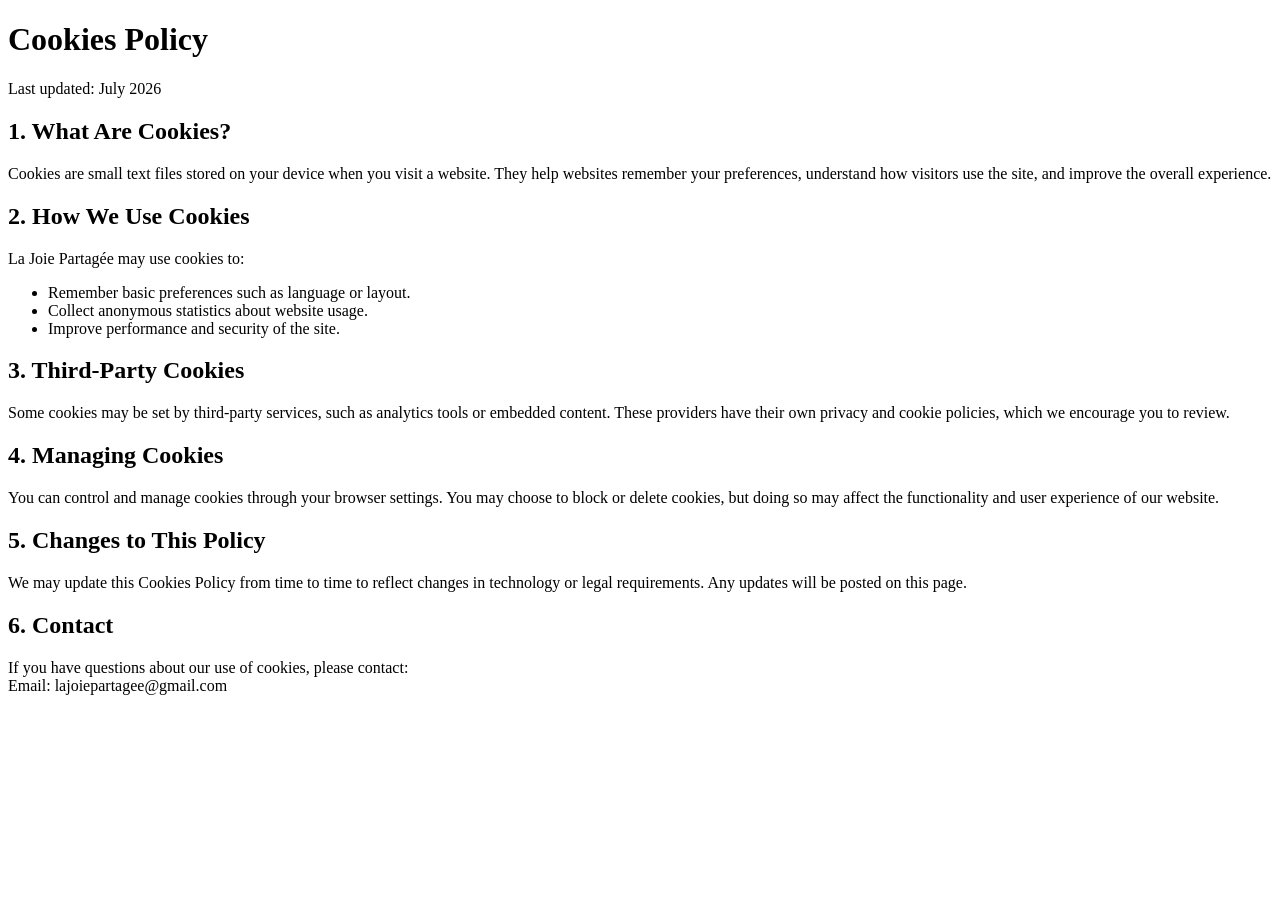
<file: cookies.html>
<!DOCTYPE html>
<html lang="en">
<head>
    <meta charset="UTF-8">
    <title>Cookies | La Joie Partagée</title>
</head>
<body>
    <div class="container">
        <h1>Cookies Policy</h1>
        <p>Last updated: July 2026</p>

        <h2>1. What Are Cookies?</h2>
        <p>
            Cookies are small text files stored on your device when you visit a website. They help websites remember
            your preferences, understand how visitors use the site, and improve the overall experience.
        </p>

        <h2>2. How We Use Cookies</h2>
        <p>
            La Joie Partagée may use cookies to:
        </p>
        <ul>
            <li>Remember basic preferences such as language or layout.</li>
            <li>Collect anonymous statistics about website usage.</li>
            <li>Improve performance and security of the site.</li>
        </ul>

        <h2>3. Third‑Party Cookies</h2>
        <p>
            Some cookies may be set by third‑party services, such as analytics tools or embedded content. These
            providers have their own privacy and cookie policies, which we encourage you to review.
        </p>

        <h2>4. Managing Cookies</h2>
        <p>
            You can control and manage cookies through your browser settings. You may choose to block or delete
            cookies, but doing so may affect the functionality and user experience of our website.
        </p>

        <h2>5. Changes to This Policy</h2>
        <p>
            We may update this Cookies Policy from time to time to reflect changes in technology or legal
            requirements. Any updates will be posted on this page.
        </p>

        <h2>6. Contact</h2>
        <p>
            If you have questions about our use of cookies, please contact:
            <br>Email: lajoiepartagee@gmail.com
        </p>
    </div>
</body>
</html>
</file>
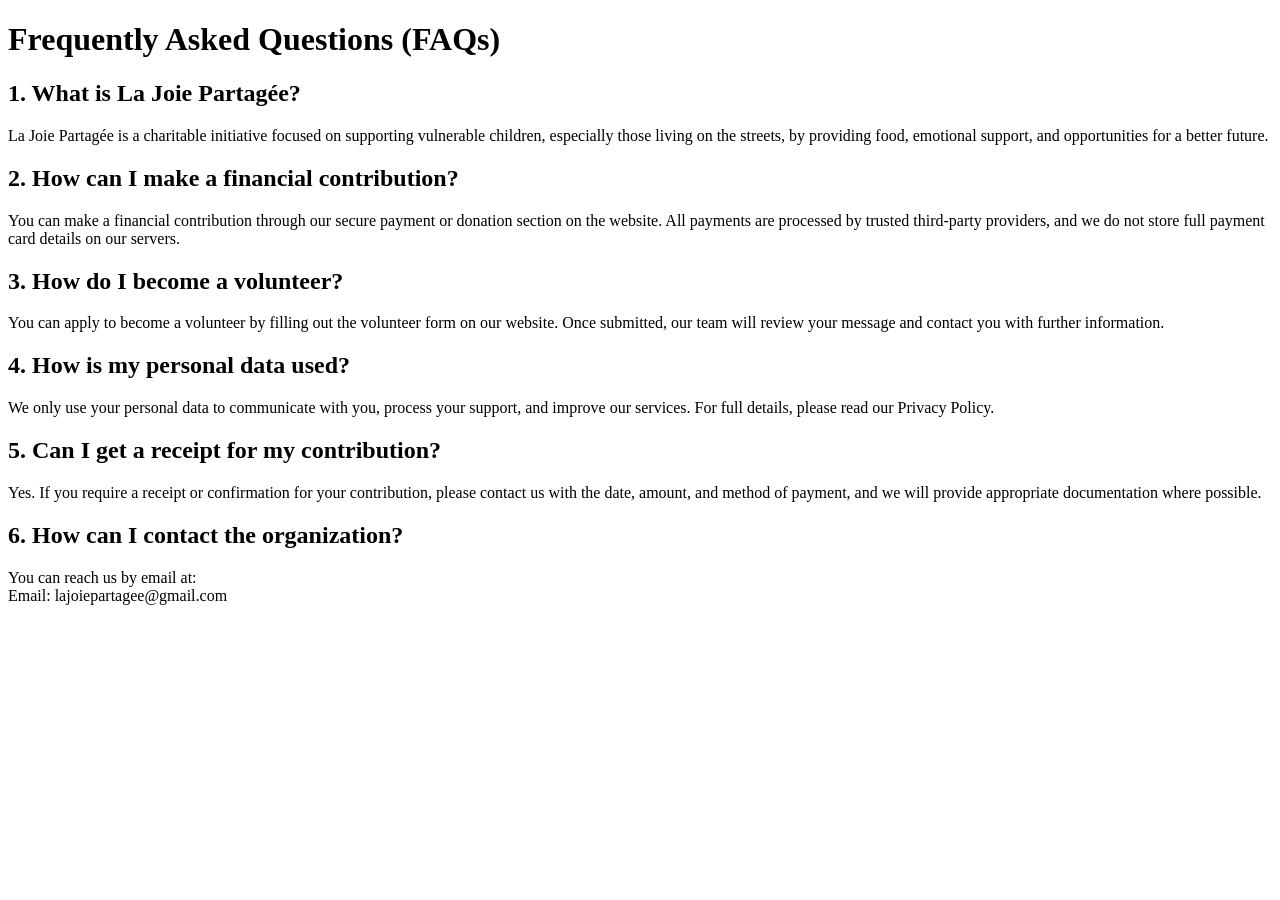
<file: faqs.html>
<!DOCTYPE html>
<html lang="en">
<head>
    <meta charset="UTF-8">
    <title>FAQs | La Joie Partagée</title>
</head>
<body>
    <div class="container">
        <h1>Frequently Asked Questions (FAQs)</h1>

        <h2>1. What is La Joie Partagée?</h2>
        <p>
            La Joie Partagée is a charitable initiative focused on supporting vulnerable children, especially those
            living on the streets, by providing food, emotional support, and opportunities for a better future.
        </p>

        <h2>2. How can I make a financial contribution?</h2>
        <p>
            You can make a financial contribution through our secure payment or donation section on the website.
            All payments are processed by trusted third‑party providers, and we do not store full payment card
            details on our servers.
        </p>

        <h2>3. How do I become a volunteer?</h2>
        <p>
            You can apply to become a volunteer by filling out the volunteer form on our website. Once submitted,
            our team will review your message and contact you with further information.
        </p>

        <h2>4. How is my personal data used?</h2>
        <p>
            We only use your personal data to communicate with you, process your support, and improve our services.
            For full details, please read our Privacy Policy.
        </p>

        <h2>5. Can I get a receipt for my contribution?</h2>
        <p>
            Yes. If you require a receipt or confirmation for your contribution, please contact us with the date,
            amount, and method of payment, and we will provide appropriate documentation where possible.
        </p>

        <h2>6. How can I contact the organization?</h2>
        <p>
            You can reach us by email at:
            <br>Email: lajoiepartagee@gmail.com
        </p>
    </div>
</body>
</html>
</file>
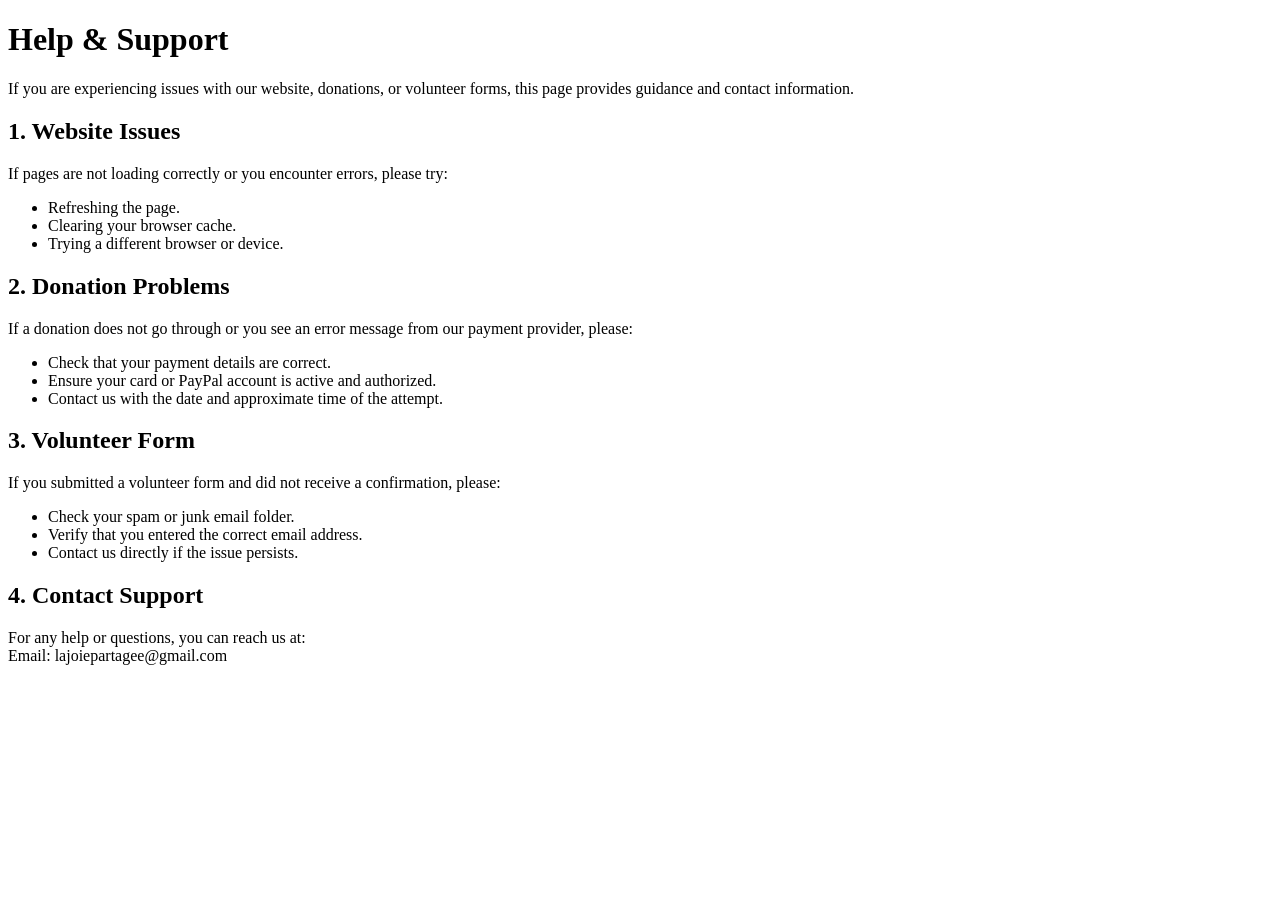
<file: help.html>
<!DOCTYPE html>
<html lang="en">
<head>
    <meta charset="UTF-8">
    <title>Help & Support | La Joie Partagée</title>
</head>
<body>
    <div class="container">
        <h1>Help & Support</h1>
        <p>
            If you are experiencing issues with our website, donations, or volunteer forms, this page provides
            guidance and contact information.
        </p>

        <h2>1. Website Issues</h2>
        <p>
            If pages are not loading correctly or you encounter errors, please try:
        </p>
        <ul>
            <li>Refreshing the page.</li>
            <li>Clearing your browser cache.</li>
            <li>Trying a different browser or device.</li>
        </ul>

        <h2>2. Donation Problems</h2>
        <p>
            If a donation does not go through or you see an error message from our payment provider, please:
        </p>
        <ul>
            <li>Check that your payment details are correct.</li>
            <li>Ensure your card or PayPal account is active and authorized.</li>
            <li>Contact us with the date and approximate time of the attempt.</li>
        </ul>

        <h2>3. Volunteer Form</h2>
        <p>
            If you submitted a volunteer form and did not receive a confirmation, please:
        </p>
        <ul>
            <li>Check your spam or junk email folder.</li>
            <li>Verify that you entered the correct email address.</li>
            <li>Contact us directly if the issue persists.</li>
        </ul>

        <h2>4. Contact Support</h2>
        <p>
            For any help or questions, you can reach us at:
            <br>Email: lajoiepartagee@gmail.com
        </p>
    </div>
</body>
</html>
</file>
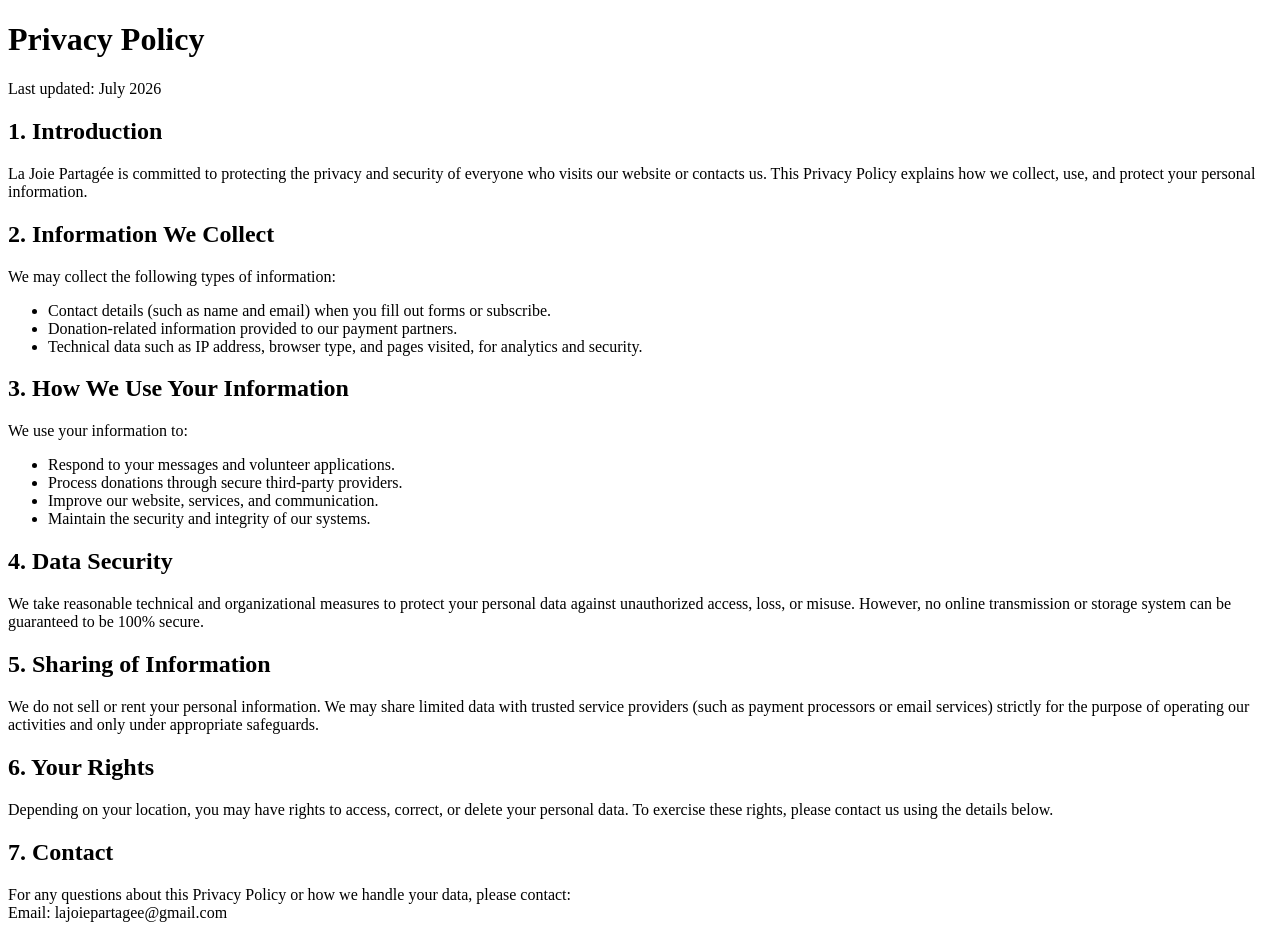
<file: privacy-policy.html>
<!DOCTYPE html>
<html lang="en">
<head>
    <meta charset="UTF-8">
    <title>Privacy Policy | La Joie Partagée</title>
</head>
<body>
    <div class="container">
        <h1>Privacy Policy</h1>
        <p>Last updated: July 2026</p>

        <h2>1. Introduction</h2>
        <p>
            La Joie Partagée is committed to protecting the privacy and security of everyone who visits our website
            or contacts us. This Privacy Policy explains how we collect, use, and protect your personal information.
        </p>

        <h2>2. Information We Collect</h2>
        <p>
            We may collect the following types of information:
        </p>
        <ul>
            <li>Contact details (such as name and email) when you fill out forms or subscribe.</li>
            <li>Donation‑related information provided to our payment partners.</li>
            <li>Technical data such as IP address, browser type, and pages visited, for analytics and security.</li>
        </ul>

        <h2>3. How We Use Your Information</h2>
        <p>
            We use your information to:
        </p>
        <ul>
            <li>Respond to your messages and volunteer applications.</li>
            <li>Process donations through secure third‑party providers.</li>
            <li>Improve our website, services, and communication.</li>
            <li>Maintain the security and integrity of our systems.</li>
        </ul>

        <h2>4. Data Security</h2>
        <p>
            We take reasonable technical and organizational measures to protect your personal data against
            unauthorized access, loss, or misuse. However, no online transmission or storage system can be
            guaranteed to be 100% secure.
        </p>

        <h2>5. Sharing of Information</h2>
        <p>
            We do not sell or rent your personal information. We may share limited data with trusted service
            providers (such as payment processors or email services) strictly for the purpose of operating our
            activities and only under appropriate safeguards.
        </p>

        <h2>6. Your Rights</h2>
        <p>
            Depending on your location, you may have rights to access, correct, or delete your personal data.
            To exercise these rights, please contact us using the details below.
        </p>

        <h2>7. Contact</h2>
        <p>
            For any questions about this Privacy Policy or how we handle your data, please contact:
            <br>Email: lajoiepartagee@gmail.com
        </p>
    </div>
</body>
</html>
</file>
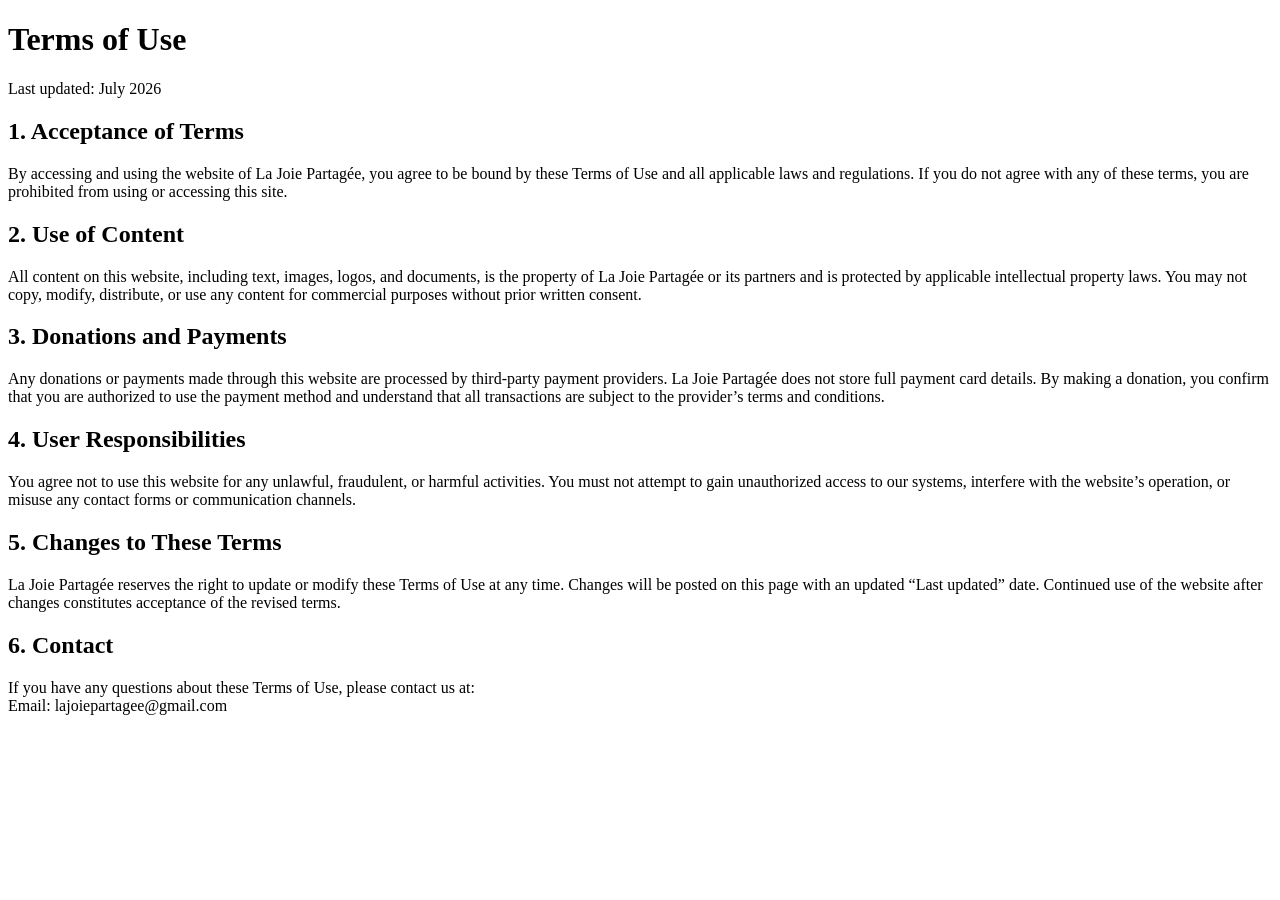
<file: terms-of-use.html>
<!DOCTYPE html>
<html lang="en">
<head>
    <meta charset="UTF-8">
    <title>Terms of Use | La Joie Partagée</title>
</head>
<body>
    <div class="container">
        <h1>Terms of Use</h1>
        <p>Last updated: July 2026</p>

        <h2>1. Acceptance of Terms</h2>
        <p>
            By accessing and using the website of La Joie Partagée, you agree to be bound by these Terms of Use
            and all applicable laws and regulations. If you do not agree with any of these terms, you are prohibited
            from using or accessing this site.
        </p>

        <h2>2. Use of Content</h2>
        <p>
            All content on this website, including text, images, logos, and documents, is the property of La Joie
            Partagée or its partners and is protected by applicable intellectual property laws. You may not copy,
            modify, distribute, or use any content for commercial purposes without prior written consent.
        </p>

        <h2>3. Donations and Payments</h2>
        <p>
            Any donations or payments made through this website are processed by third‑party payment providers.
            La Joie Partagée does not store full payment card details. By making a donation, you confirm that you
            are authorized to use the payment method and understand that all transactions are subject to the
            provider’s terms and conditions.
        </p>

        <h2>4. User Responsibilities</h2>
        <p>
            You agree not to use this website for any unlawful, fraudulent, or harmful activities. You must not
            attempt to gain unauthorized access to our systems, interfere with the website’s operation, or misuse
            any contact forms or communication channels.
        </p>

        <h2>5. Changes to These Terms</h2>
        <p>
            La Joie Partagée reserves the right to update or modify these Terms of Use at any time. Changes will be
            posted on this page with an updated “Last updated” date. Continued use of the website after changes
            constitutes acceptance of the revised terms.
        </p>

        <h2>6. Contact</h2>
        <p>
            If you have any questions about these Terms of Use, please contact us at:
            <br>Email: lajoiepartagee@gmail.com
        </p>
    </div>
</body>
</html>
</file>
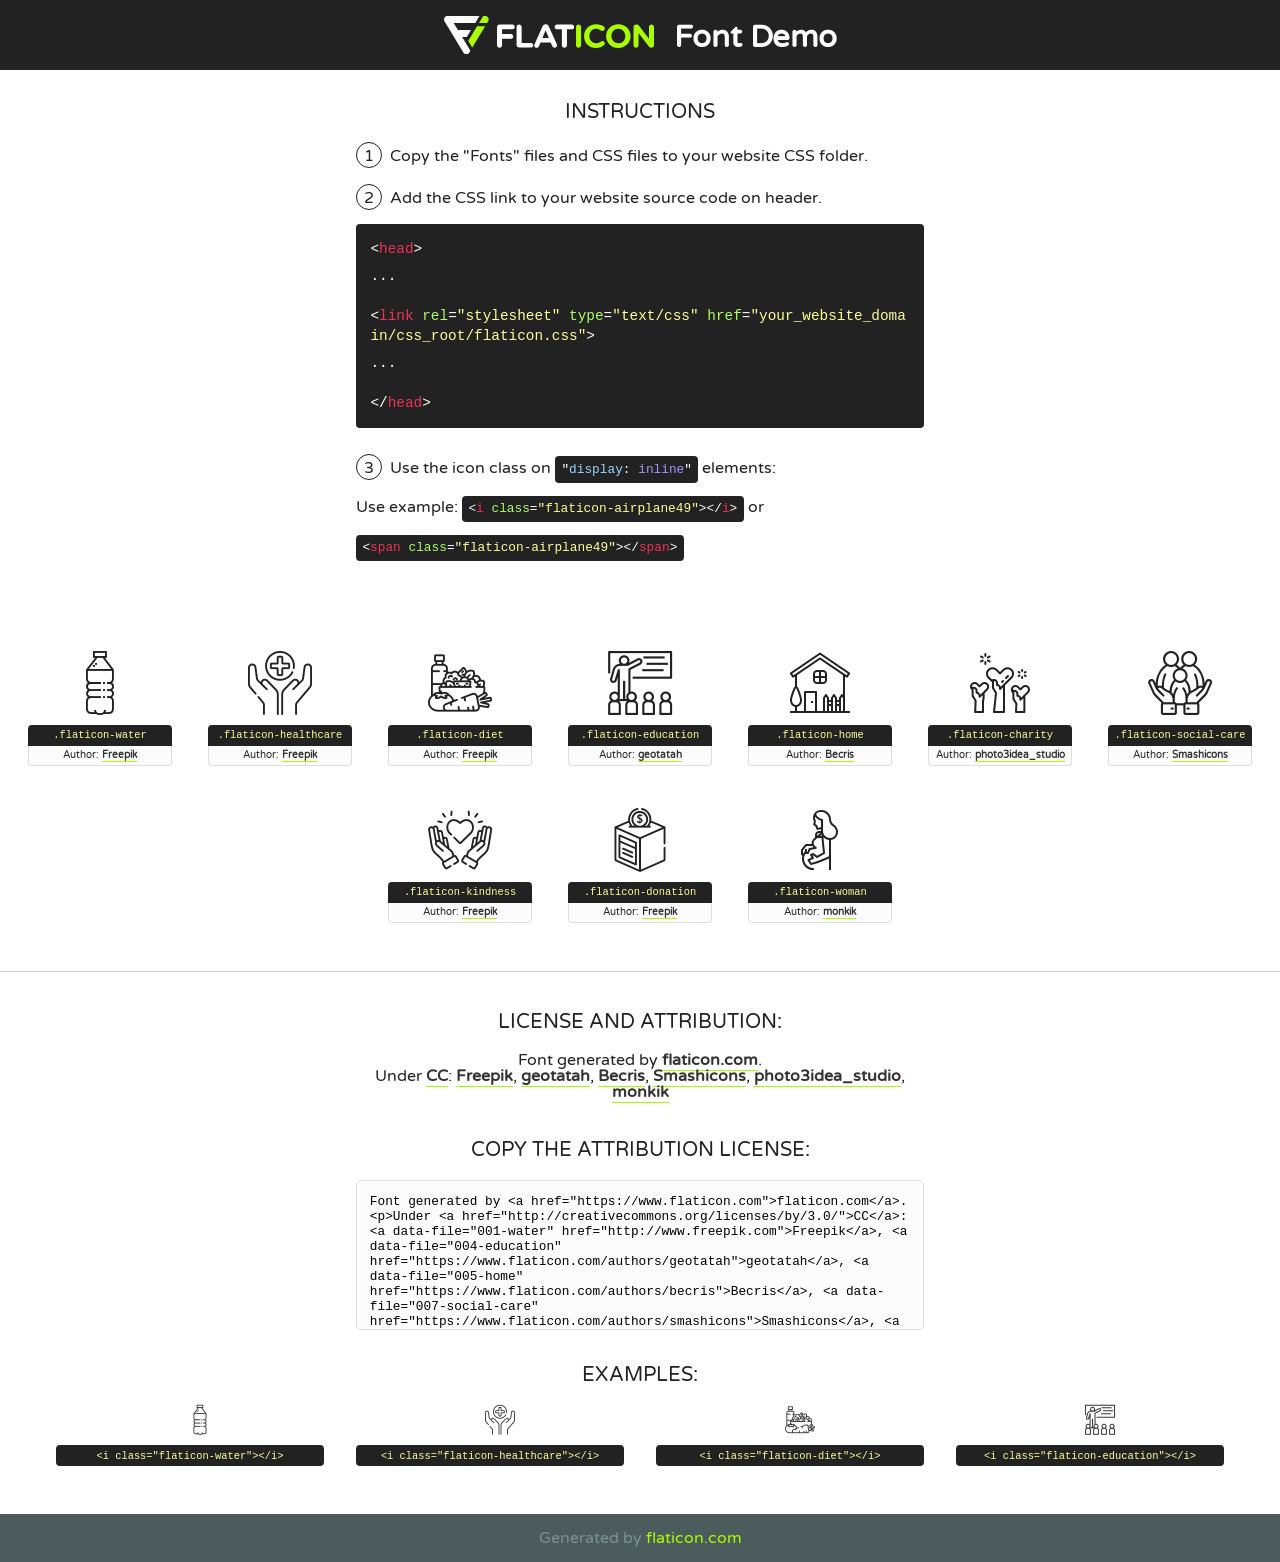
<file: lib/flaticon/font/flaticon.html>
<!DOCTYPE html>
<!--
  Flaticon icon font: Flaticon
  Creation date: 30/09/2020 10:47
-->
<html>
<!DOCTYPE html>
<html>

<head>
    <title>Flaticon WebFont</title>
    <link href="http://fonts.googleapis.com/css?family=Varela+Round" rel="stylesheet" type="text/css" />
    <link rel="stylesheet" type="text/css" href="flaticon.css">
    <meta charset="UTF-8">
    <style>
    html, body, div, span, applet, object, iframe,
    h1, h2, h3, h4, h5, h6, p, blockquote, pre,
    a, abbr, acronym, address, big, cite, code,
    del, dfn, em, img, ins, kbd, q, s, samp,
    small, strike, strong, sub, sup, tt, var,
    b, u, i, center,
    dl, dt, dd, ol, ul, li,
    fieldset, form, label, legend,
    table, caption, tbody, tfoot, thead, tr, th, td,
    article, aside, canvas, details, embed, 
    figure, figcaption, footer, header, hgroup, 
    menu, nav, output, ruby, section, summary,
    time, mark, audio, video {
        margin: 0;
        padding: 0;
        border: 0;
        font-size: 100%;
        font: inherit;
        vertical-align: baseline;
    }
    /* HTML5 display-role reset for older browsers */
    article, aside, details, figcaption, figure, 
    footer, header, hgroup, menu, nav, section {
        display: block;
    }
    body {
        line-height: 1;
    }
    ol, ul {
        list-style: none;
    }
    blockquote, q {
        quotes: none;
    }
    blockquote:before, blockquote:after,
    q:before, q:after {
        content: '';
        content: none;
    }
    table {
        border-collapse: collapse;
        border-spacing: 0;
    }
    body {
        font-family: 'Varela Round', Helvetica, Arial, sans-serif;
        font-size: 16px;
        color: #222;
    }
    a {
        color: #333;
        border-bottom: 1px solid #a9fd00;
        font-weight: bold;
        text-decoration: none;
    }
    * {
        -moz-box-sizing: border-box;
        -webkit-box-sizing: border-box;
        box-sizing: border-box;
        margin: 0;
        padding: 0;
    }
    [class^="flaticon-"]:before, [class*=" flaticon-"]:before, [class^="flaticon-"]:after, [class*=" flaticon-"]:after {
        font-family: Flaticon;
        font-size: 30px;
        font-style: normal;
        margin-left: 20px;
        color: #333;
    }
    .wrapper {
        max-width: 600px;
        margin: auto;
        padding: 0 1em;
    }
    .title {
        font-size: 1.25em;
        text-align: center;
        margin-bottom: 1em;
        text-transform: uppercase;
    }
    header {
        text-align: center;
        background-color: #222;
        color: #fff;
        padding: 1em;
    }
    header .logo {
        width: 210px;
        height: 38px;
        display: inline-block;
        vertical-align: middle;
        margin-right: 1em;
        border: none;
    }
    header strong {
        font-size: 1.95em;
        font-weight: bold;
        vertical-align: middle;
        margin-top: 5px;
        display: inline-block;
    }
    .demo {
        margin: 2em auto;
        line-height: 1.25em;
    }
    .demo ul li {
        margin-bottom: 1em;
    }
    .demo ul li .num {
        color: #222;
        border-radius: 20px;
        display: inline-block;
        width: 26px;
        padding: 3px;
        height: 26px;
        text-align: center;
        margin-right: 0.5em;
        border: 1px solid #222;
    }
    .demo ul li code {
        background-color: #222;
        border-radius: 4px;
        padding: 0.25em 0.5em;
        display: inline-block;
        color: #fff;
        font-family: Consolas,Monaco,Lucida Console,Liberation Mono,DejaVu Sans Mono,Bitstream Vera Sans Mono,Courier New, monospace;
        font-weight: lighter;
        margin-top: 1em;
        font-size: 0.8em;
        word-break: break-all;
    }
    .demo ul li code.big {
        padding: 1em;
        font-size: 0.9em;
    }
    .demo ul li code .red {
        color: #EF3159;
    }
    .demo ul li code .green {
        color: #ACFF65;
    }
    .demo ul li code .yellow {
        color: #FFFF99;
    }
    .demo ul li code .blue {
        color: #99D3FF;
    }
    .demo ul li code .purple {
        color: #A295FF;
    }
    .demo ul li code .dots {
        margin-top: 0.5em;
        display: block;
    }
    #glyphs {
        border-bottom: 1px solid #ccc;
        padding: 2em 0;
        text-align: center;
    }
    .glyph {
        display: inline-block;
        width: 9em;
        margin: 1em;
        text-align: center;
        vertical-align: top;
        background: #FFF;
    }
    .glyph .glyph-icon {
        padding: 10px;
        display: block;
        font-family:"Flaticon";
        font-size: 64px;
        line-height: 1;
    }
    .glyph .glyph-icon:before {
        font-size: 64px;
        color: #222;
        margin-left: 0;
    }
    .class-name {
        font-size: 0.65em;
        background-color: #222;
        color: #fff;
        border-radius: 4px 4px 0 0;
        padding: 0.5em;
        color: #FFFF99;
        font-family: Consolas,Monaco,Lucida Console,Liberation Mono,DejaVu Sans Mono,Bitstream Vera Sans Mono,Courier New, monospace;
    }
    .author-name {
        font-size: 0.6em;
        background-color: #fcfcfd;
        border: 1px solid #DEDEE4;
        border-top: 0;
        border-radius: 0 0 4px 4px;
        padding: 0.5em;
    }
    .class-name:last-child {
        font-size: 10px;
        color:#888;
    }
    .class-name:last-child a {
        font-size: 10px;
        color:#555;
    }
    .class-name:last-child a:hover {
        color:#a9fd00;
    }
    .glyph > input {
        display: block;
        width: 100px;
        margin: 5px auto;
        text-align: center;
        font-size: 12px;
        cursor: text;
    }
    .glyph > input.icon-input {
        font-family:"Flaticon";
        font-size: 16px;
        margin-bottom: 10px;
    }
    .attribution .title {
        margin-top: 2em;
    }
    .attribution textarea {
        background-color: #fcfcfd;
        padding: 1em;
        border: none;
        box-shadow: none;
        border: 1px solid #DEDEE4;
        border-radius: 4px;
        resize: none;
        width: 100%;
        height: 150px;
        font-size: 0.8em;
        font-family: Consolas,Monaco,Lucida Console,Liberation Mono,DejaVu Sans Mono,Bitstream Vera Sans Mono,Courier New, monospace;
        -webkit-appearance: none;
    }
    .iconsuse {
        margin: 2em auto;
        text-align: center;
        max-width: 1200px;
    }
    .iconsuse:after {
        content: '';
        display: table;
        clear: both;
    }
    .iconsuse .image {
        float: left;
        width: 25%;
        padding: 0 1em;
    }
    .iconsuse .image p {
        margin-bottom: 1em;
    }
    .iconsuse .image span {
        display: block;
        font-size: 0.65em;
        background-color: #222;
        color: #fff;
        border-radius: 4px;
        padding: 0.5em;
        color: #FFFF99;
        margin-top: 1em;
        font-family: Consolas,Monaco,Lucida Console,Liberation Mono,DejaVu Sans Mono,Bitstream Vera Sans Mono,Courier New, monospace;
    }
    #footer {
        text-align: center;
        background-color: #4C5B5C;
        color: #7c9192;
        padding: 1em;
    }
    #footer a {
        border: none;
        color: #a9fd00;
        font-weight: normal;
    }
    @media (max-width: 960px) {
        .iconsuse .image {
            width: 50%;
        }
    }
    @media (max-width: 560px) {
        .iconsuse .image {
            width: 100%;
        }
    }
    </style>
</head>

<body class="characters-off">

    <header>
        <a href="https://www.flaticon.com" target="_blank" class="logo">
            <svg version="1.1" xmlns="http://www.w3.org/2000/svg" xmlns:xlink="http://www.w3.org/1999/xlink" xmlns:a="http://ns.adobe.com/AdobeSVGViewerExtensions/3.0/" viewBox="0 0 560.875 102.036" enable-background="new 0 0 560.875 102.036" xml:space="preserve">
                <defs>
                </defs>
                <g>
                    <g class="letters">
                        <path fill="#ffffff" d="M141.596,29.675c0-3.777,2.985-6.767,6.764-6.767h34.438c3.426,0,6.15,2.728,6.15,6.15
                        c0,3.43-2.724,6.149-6.15,6.149h-27.674v13.091h23.719c3.429,0,6.151,2.724,6.151,6.15c0,3.43-2.723,6.149-6.151,6.149h-23.719
                        v17.574c0,3.773-2.986,6.761-6.764,6.761c-3.779,0-6.764-2.989-6.764-6.761V29.675z"></path>
                        <path fill="#ffffff" d="M193.844,29.149c0-3.781,2.985-6.767,6.764-6.767c3.776,0,6.763,2.985,6.763,6.767v42.957h25.039
                        c3.426,0,6.149,2.726,6.149,6.153c0,3.425-2.723,6.15-6.149,6.15h-31.802c-3.779,0-6.764-2.986-6.764-6.768V29.149z"></path>
                        <path fill="#ffffff" d="M241.891,75.71l21.438-48.407c1.492-3.341,4.215-5.357,7.906-5.357h0.792
                        c3.686,0,6.323,2.017,7.815,5.357l21.439,48.407c0.436,0.967,0.701,1.845,0.701,2.723c0,3.602-2.809,6.501-6.414,6.501
                        c-3.161,0-5.269-1.845-6.499-4.655l-4.132-9.661h-27.059l-4.301,10.102c-1.144,2.631-3.426,4.214-6.237,4.214
                        c-3.517,0-6.24-2.81-6.24-6.325C241.1,77.64,241.451,76.677,241.891,75.71z M279.932,58.666l-8.521-20.297l-8.526,20.297H279.932
                        z"></path>
                        <path fill="#ffffff" d="M314.864,35.387H301.86c-3.429,0-6.239-2.813-6.239-6.238c0-3.429,2.811-6.24,6.239-6.24h39.533
                        c3.426,0,6.237,2.811,6.237,6.24c0,3.425-2.811,6.238-6.237,6.238h-13.001v42.785c0,3.773-2.99,6.761-6.764,6.761
                        c-3.779,0-6.764-2.989-6.764-6.761V35.387z"></path>
                        <path fill="#A9FD00" d="M352.615,29.149c0-3.781,2.985-6.767,6.767-6.767c3.774,0,6.761,2.985,6.761,6.767v49.024
                        c0,3.773-2.987,6.761-6.761,6.761c-3.781,0-6.767-2.989-6.767-6.761V29.149z"></path>
                        <path fill="#A9FD00" d="M374.132,53.836v-0.179c0-17.481,13.178-31.801,32.065-31.801c9.22,0,15.459,2.458,20.557,6.238
                        c1.402,1.054,2.637,2.985,2.637,5.357c0,3.692-2.985,6.59-6.681,6.59c-1.845,0-3.071-0.702-4.044-1.319
                        c-3.776-2.813-7.729-4.393-12.562-4.393c-10.364,0-17.831,8.611-17.831,19.154v0.173c0,10.542,7.291,19.329,17.831,19.329
                        c5.715,0,9.492-1.756,13.359-4.834c1.049-0.874,2.458-1.491,4.039-1.491c3.429,0,6.325,2.813,6.325,6.236
                        c0,2.106-1.056,3.78-2.282,4.834c-5.539,4.834-12.036,7.733-21.878,7.733C387.572,85.464,374.132,71.493,374.132,53.836z"></path>
                        <path fill="#A9FD00" d="M433.009,53.836v-0.179c0-17.481,13.79-31.801,32.766-31.801c18.981,0,32.592,14.143,32.592,31.628v0.173
                        c0,17.483-13.785,31.807-32.769,31.807C446.625,85.464,433.009,71.32,433.009,53.836z M484.224,53.836v-0.179
                        c0-10.539-7.725-19.326-18.626-19.326c-10.893,0-18.449,8.611-18.449,19.154v0.173c0,10.542,7.73,19.329,18.626,19.329
                        C476.676,72.986,484.224,64.378,484.224,53.836z"></path>
                        <path fill="#A9FD00" d="M506.233,29.321c0-3.774,2.99-6.763,6.767-6.763h1.401c3.252,0,5.183,1.583,7.029,3.953l26.093,34.265
                        V29.059c0-3.692,2.99-6.677,6.681-6.677c3.683,0,6.671,2.985,6.671,6.677v48.934c0,3.78-2.987,6.765-6.764,6.765h-0.436
                        c-3.257,0-5.188-1.581-7.034-3.953l-27.056-35.492v32.944c0,3.687-2.985,6.676-6.678,6.676c-3.683,0-6.673-2.989-6.673-6.676
                        V29.321z"></path>
                    </g>
                    <g class="insignia">
                        <path fill="#ffffff" d="M48.372,56.137h12.517l11.156-18.537H37.186L25.688,18.539h57.825L94.668,0H9.271
                        C5.925,0,2.842,1.801,1.198,4.716c-1.644,2.907-1.593,6.482,0.134,9.343l50.38,83.501c1.678,2.781,4.689,4.476,7.938,4.476
                        c3.246,0,6.257-1.695,7.935-4.476l2.898-4.804L48.372,56.137z"></path>
                        <g class="i">
                            <path fill="#A9FD00" d="M93.575,18.539h0.031v0.004l21.652,0.004l2.705-4.488c1.727-2.861,1.778-6.436,0.133-9.343
                            C116.454,1.801,113.371,0,110.026,0h-5.294L93.575,18.539z"></path>
                            <polygon fill="#A9FD00" points="88.291,27.356 64.725,66.486 75.519,84.404 109.942,27.356"></polygon>
                        </g>
                    </g>
                </g>
            </svg>
        </a>
        <strong>Font Demo</strong>
    </header>


    <section class="demo wrapper">

        <p class="title">Instructions</p>

        <ul>
            <li>
                <span class="num">1</span>Copy the "Fonts" files and CSS files to your website CSS folder.
            </li>
            <li>
                <span class="num">2</span>Add the CSS link to your website source code on header.
                <code class="big">
                    &lt;<span class="red">head</span>&gt;
                    <br/><span class="dots">...</span>
                    <br/>&lt;<span class="red">link</span> <span class="green">rel</span>=<span class="yellow">"stylesheet"</span> <span class="green">type</span>=<span class="yellow">"text/css"</span> <span class="green">href</span>=<span class="yellow">"your_website_domain/css_root/flaticon.css"</span>&gt;
                    <br/><span class="dots">...</span>
                    <br/>&lt;/<span class="red">head</span>&gt;
                </code>
            </li>

            <li>
                <p>
                    <span class="num">3</span>Use the icon class on <code>"<span class="blue">display</span>:<span class="purple"> inline</span>"</code> elements:
                    <br />
                    Use example: <code>&lt;<span class="red">i</span> <span class="green">class</span>=<span class="yellow">&quot;flaticon-airplane49&quot;</span>&gt;&lt;/<span class="red">i</span>&gt;</code> or <code>&lt;<span class="red">span</span> <span class="green">class</span>=<span class="yellow">&quot;flaticon-airplane49&quot;</span>&gt;&lt;/<span class="red">span</span>&gt;</code>
            </li>
        </ul>

    </section>




   <section id="glyphs">          
    
      
        <div class="glyph"><div class="glyph-icon flaticon-water"></div>
            <div class="class-name">.flaticon-water</div>
            <div class="author-name">Author: <a data-file="001-water" href="http://www.freepik.com">Freepik</a> </div> 
        </div>        
        
        <div class="glyph"><div class="glyph-icon flaticon-healthcare"></div>
            <div class="class-name">.flaticon-healthcare</div>
            <div class="author-name">Author: <a data-file="002-healthcare" href="http://www.freepik.com">Freepik</a> </div> 
        </div>        
        
        <div class="glyph"><div class="glyph-icon flaticon-diet"></div>
            <div class="class-name">.flaticon-diet</div>
            <div class="author-name">Author: <a data-file="003-diet" href="http://www.freepik.com">Freepik</a> </div> 
        </div>        
        
        <div class="glyph"><div class="glyph-icon flaticon-education"></div>
            <div class="class-name">.flaticon-education</div>
            <div class="author-name">Author: <a data-file="004-education" href="https://www.flaticon.com/authors/geotatah">geotatah</a> </div> 
        </div>        
        
        <div class="glyph"><div class="glyph-icon flaticon-home"></div>
            <div class="class-name">.flaticon-home</div>
            <div class="author-name">Author: <a data-file="005-home" href="https://www.flaticon.com/authors/becris">Becris</a> </div> 
        </div>        
        
        <div class="glyph"><div class="glyph-icon flaticon-charity"></div>
            <div class="class-name">.flaticon-charity</div>
            <div class="author-name">Author: <a data-file="006-charity" href="https://www.flaticon.com/authors/photo3idea-studio">photo3idea_studio</a> </div> 
        </div>        
        
        <div class="glyph"><div class="glyph-icon flaticon-social-care"></div>
            <div class="class-name">.flaticon-social-care</div>
            <div class="author-name">Author: <a data-file="007-social-care" href="https://www.flaticon.com/authors/smashicons">Smashicons</a> </div> 
        </div>        
        
        <div class="glyph"><div class="glyph-icon flaticon-kindness"></div>
            <div class="class-name">.flaticon-kindness</div>
            <div class="author-name">Author: <a data-file="008-kindness" href="http://www.freepik.com">Freepik</a> </div> 
        </div>        
        
        <div class="glyph"><div class="glyph-icon flaticon-donation"></div>
            <div class="class-name">.flaticon-donation</div>
            <div class="author-name">Author: <a data-file="009-donation" href="http://www.freepik.com">Freepik</a> </div> 
        </div>        
        
        <div class="glyph"><div class="glyph-icon flaticon-woman"></div>
            <div class="class-name">.flaticon-woman</div>
            <div class="author-name">Author: <a data-file="010-woman" href="https://www.flaticon.com/authors/monkik">monkik</a> </div> 
        </div>        
        

    </section>



    <section class="attribution wrapper"   style="text-align:center;">

      <div class="title">License and attribution:</div><div class="attrDiv">Font generated by <a href="https://www.flaticon.com">flaticon.com</a>. <div><p>Under <a href="http://creativecommons.org/licenses/by/3.0/">CC</a>: <a data-file="001-water" href="http://www.freepik.com">Freepik</a>, <a data-file="004-education" href="https://www.flaticon.com/authors/geotatah">geotatah</a>, <a data-file="005-home" href="https://www.flaticon.com/authors/becris">Becris</a>, <a data-file="007-social-care" href="https://www.flaticon.com/authors/smashicons">Smashicons</a>, <a data-file="006-charity" href="https://www.flaticon.com/authors/photo3idea-studio">photo3idea_studio</a>, <a data-file="010-woman" href="https://www.flaticon.com/authors/monkik">monkik</a></p>  </div>
      </div>
      <div class="title">Copy the Attribution License:</div>

    <textarea onclick="this.focus();this.select();">Font generated by &lt;a href=&quot;https://www.flaticon.com&quot;&gt;flaticon.com&lt;/a&gt;. <p>Under <a href="http://creativecommons.org/licenses/by/3.0/">CC</a>: <a data-file="001-water" href="http://www.freepik.com">Freepik</a>, <a data-file="004-education" href="https://www.flaticon.com/authors/geotatah">geotatah</a>, <a data-file="005-home" href="https://www.flaticon.com/authors/becris">Becris</a>, <a data-file="007-social-care" href="https://www.flaticon.com/authors/smashicons">Smashicons</a>, <a data-file="006-charity" href="https://www.flaticon.com/authors/photo3idea-studio">photo3idea_studio</a>, <a data-file="010-woman" href="https://www.flaticon.com/authors/monkik">monkik</a></p>  
     </textarea>

    </section>

    <section class="iconsuse">

          <div class="title">Examples:</div>            
             
            <div class="image">
                <p>
                    <i class="glyph-icon flaticon-water"></i> 
                    <span>&lt;i class=&quot;flaticon-water&quot;&gt;&lt;/i&gt;</span>
                </p>
            </div>
            
            <div class="image">
                <p>
                    <i class="glyph-icon flaticon-healthcare"></i> 
                    <span>&lt;i class=&quot;flaticon-healthcare&quot;&gt;&lt;/i&gt;</span>
                </p>
            </div>
            
            <div class="image">
                <p>
                    <i class="glyph-icon flaticon-diet"></i> 
                    <span>&lt;i class=&quot;flaticon-diet&quot;&gt;&lt;/i&gt;</span>
                </p>
            </div>
            
            <div class="image">
                <p>
                    <i class="glyph-icon flaticon-education"></i> 
                    <span>&lt;i class=&quot;flaticon-education&quot;&gt;&lt;/i&gt;</span>
                </p>
            </div>
                       
        </div>
                            
    </section>

<div id="footer">
    <div>Generated by <a href="https://www.flaticon.com">flaticon.com</a>
    </div>
</div>



</body>
</html>
</file>
<file: lib/flaticon/font/flaticon.css>
/*
  	Flaticon icon font: Flaticon
  	Creation date: 30/09/2020 10:47
  	*/

@font-face {
  font-family: "Flaticon";
  src: url("./Flaticon.eot");
  src: url("./Flaticon.eot?#iefix") format("embedded-opentype"),
       url("./Flaticon.woff2") format("woff2"),
       url("./Flaticon.woff") format("woff"),
       url("./Flaticon.ttf") format("truetype"),
       url("./Flaticon.svg#Flaticon") format("svg");
  font-weight: normal;
  font-style: normal;
}

@media screen and (-webkit-min-device-pixel-ratio:0) {
  @font-face {
    font-family: "Flaticon";
    src: url("./Flaticon.svg#Flaticon") format("svg");
  }
}

[class^="flaticon-"]:before, [class*=" flaticon-"]:before,
[class^="flaticon-"]:after, [class*=" flaticon-"]:after {   
  font-family: Flaticon;
        font-size: 20px;
font-style: normal;
margin-left: 20px;
}

.flaticon-water:before { content: "\f100"; }
.flaticon-healthcare:before { content: "\f101"; }
.flaticon-diet:before { content: "\f102"; }
.flaticon-education:before { content: "\f103"; }
.flaticon-home:before { content: "\f104"; }
.flaticon-charity:before { content: "\f105"; }
.flaticon-social-care:before { content: "\f106"; }
.flaticon-kindness:before { content: "\f107"; }
.flaticon-donation:before { content: "\f108"; }
.flaticon-woman:before { content: "\f109"; }
</file>
